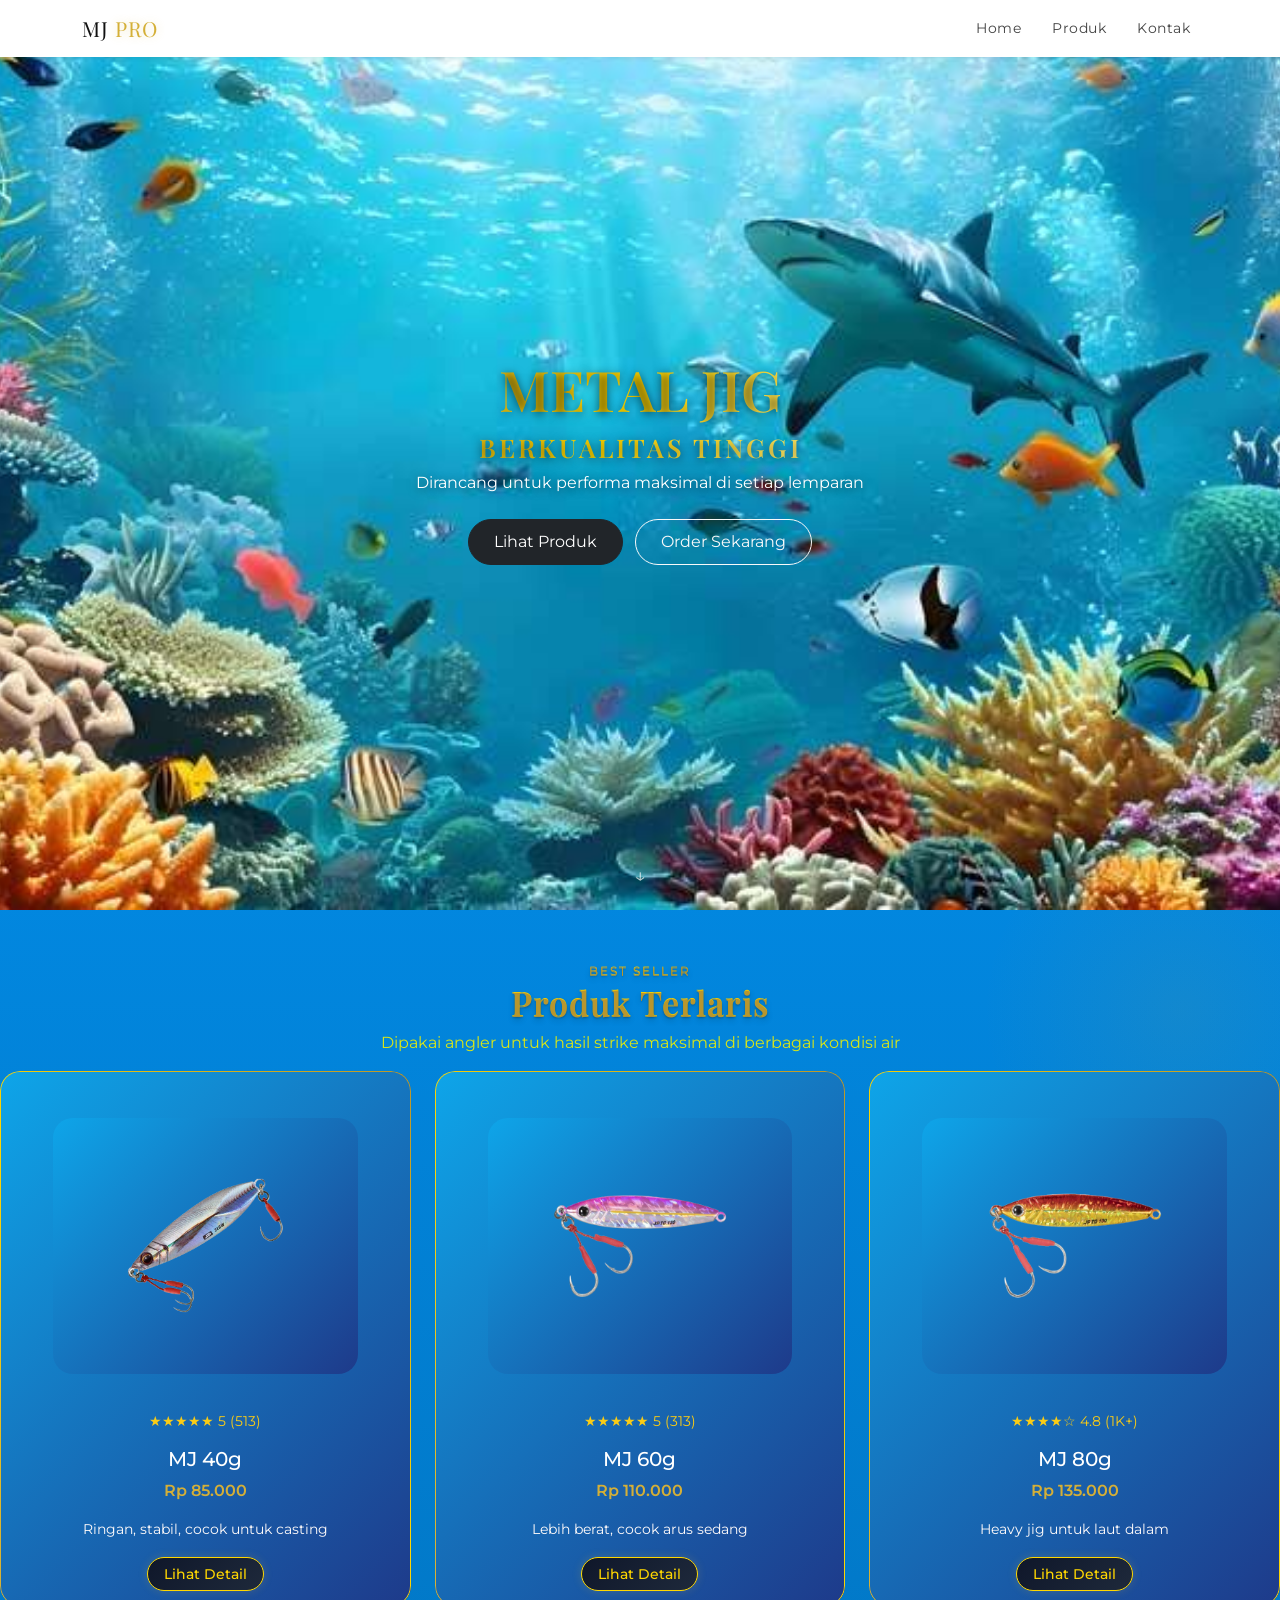
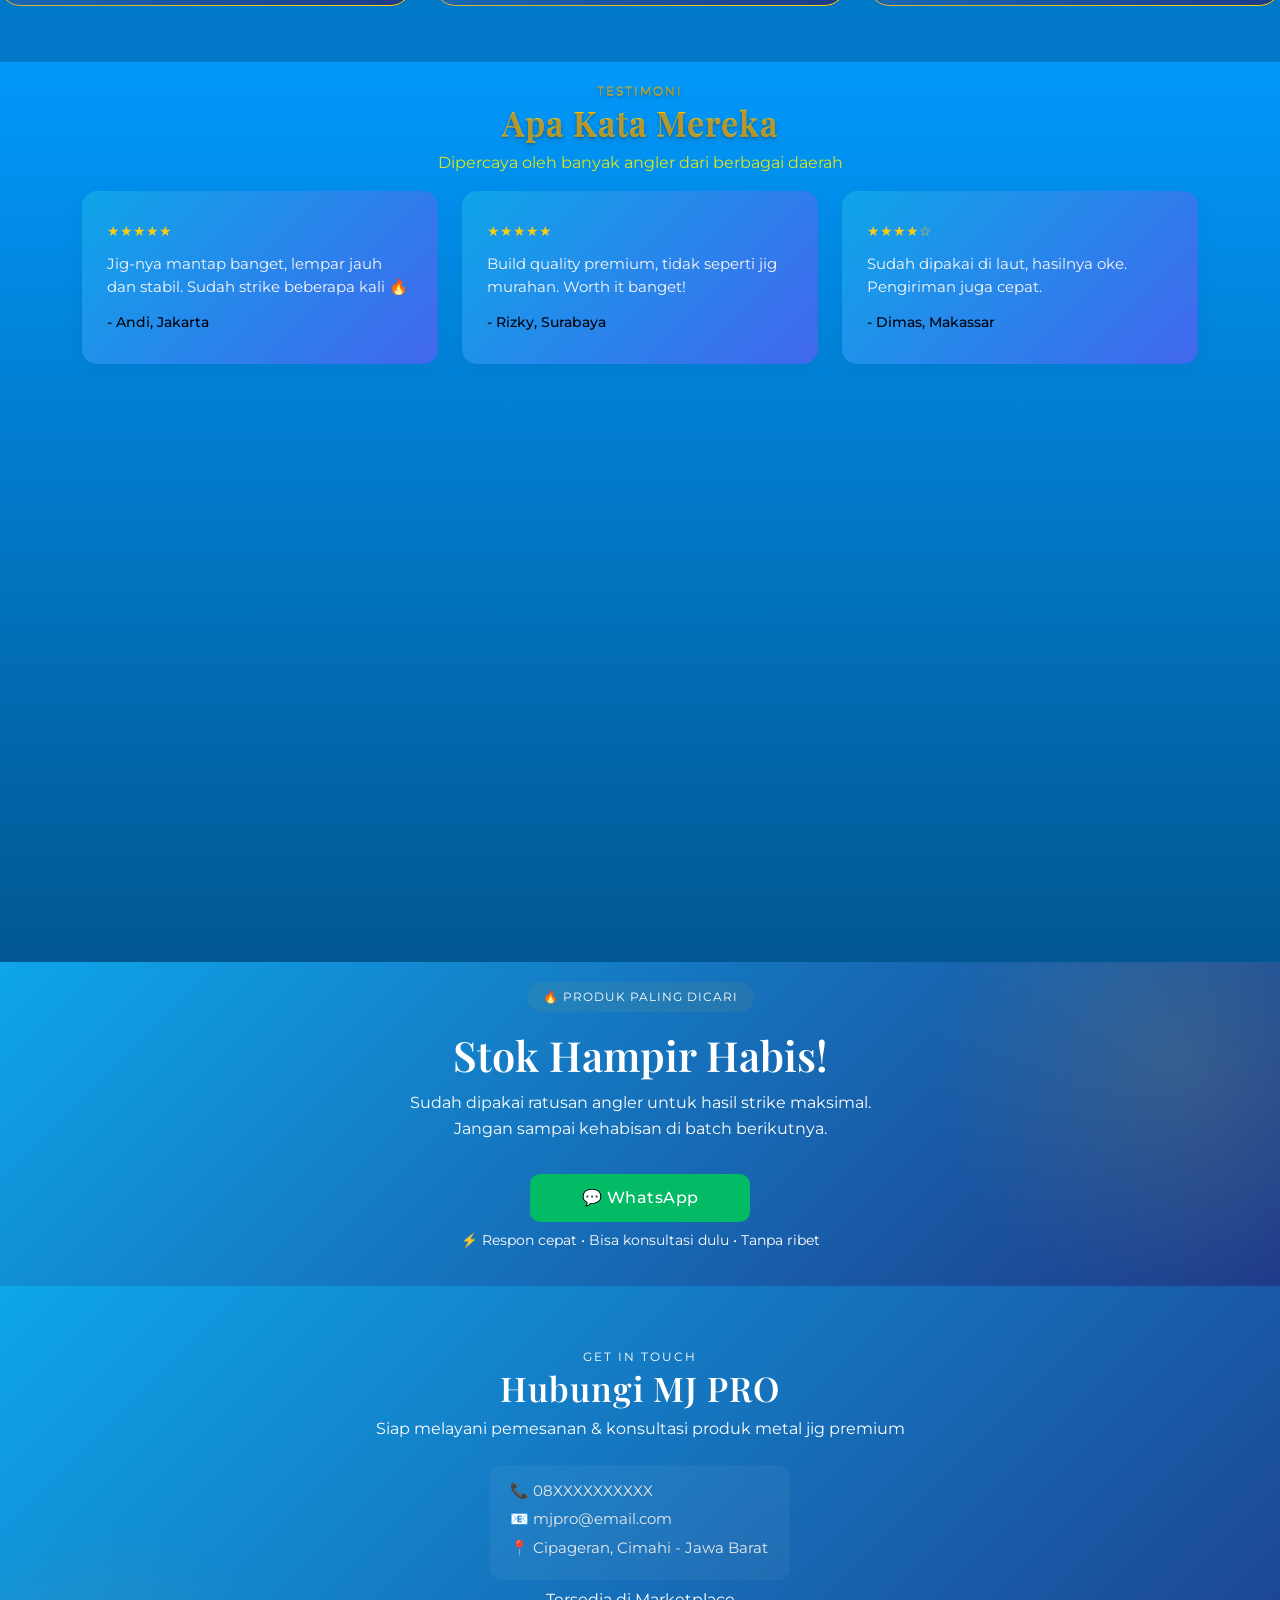
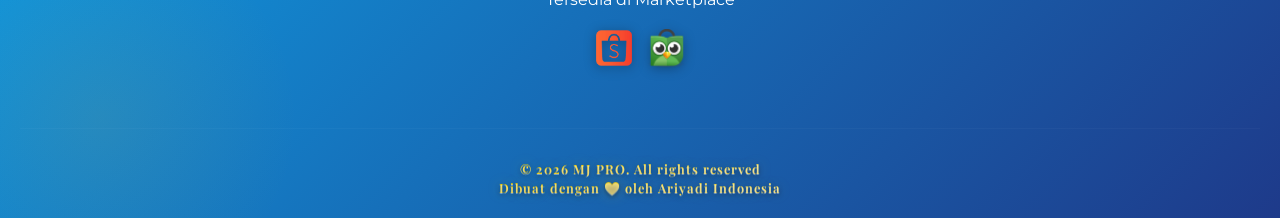
<file: index.html>
<!DOCTYPE html>
<html lang="id">
<head>
<meta charset="UTF-8">
<meta name="viewport" content="width=device-width, initial-scale=1.0">

<title>MJ Pro - Metal Jig Premium</title>

<link href="https://cdn.jsdelivr.net/npm/bootstrap@5.3.0/dist/css/bootstrap.min.css" rel="stylesheet">

<!-- FONT (dirapihin, tidak dobel) -->
<link href="https://fonts.googleapis.com/css2?family=Playfair+Display:wght@400;600&family=Montserrat:wght@300;400;500&display=swap" rel="stylesheet">

<link rel="stylesheet" href="style.css">
</head>

<body>

<!-- NAVBAR -->
<nav class="navbar navbar-expand-lg navbar-light bg-white shadow-sm fixed-top">
<div class="container">
<a class="navbar-brand brand-logo" href="#">
    MJ <span>PRO</span>
</a>

<button class="navbar-toggler" data-bs-toggle="collapse" data-bs-target="#nav">
<span class="navbar-toggler-icon"></span>
</button>

<div class="collapse navbar-collapse" id="nav">
<ul class="navbar-nav ms-auto">
<li class="nav-item"><a class="nav-link" href="#">Home</a></li>
<li class="nav-item"><a class="nav-link" href="#product">Produk</a></li>
<li class="nav-item"><a class="nav-link" href="#contact">Kontak</a></li>
</ul>
</div>
</div>
</nav>

<!-- HERO PREMIUM -->
<section class="hero-premium">

<div class="scroll-down">↓</div>

<div class="container text-center hero-content">
<h1 class="hero-title gold-shimmer">
METAL JIG<br>
<span>Berkualitas Tinggi</span>
</h1>

<p class="subtitle">
Dirancang untuk performa maksimal di setiap lemparan
</p>

<div class="mt-4">
<a href="#product" class="btn btn-dark me-2">Lihat Produk</a>
<a href="https://wa.me/628XXXXXXXXXX" class="btn btn-outline-light">
Order Sekarang
</a>
</div>
</div>
</section>

<!-- PRODUK -->
<section id="product" class="pt-5 pb-2">
<div class="section-header text-center mb-5">

    <span class="section-badge gold-emboss">BEST SELLER</span>

<h2 class="section-title gold-emboss">
    Produk Terlaris
</h2>

<p class="section-sub gold-soft">
    Dipakai angler untuk hasil strike maksimal di berbagai kondisi air
</p>

<div class="row">

<!-- MJ 40 -->
<div class="col-12 col-sm-6 col-md-4">
<div class="product-modern">

<div class="product-img">
<img src="/jig40.png">
</div>

<div class="stars">★★★★★ <span>5 (513)</span></div>

<div class="product-info">
<h5>MJ 40g</h5>
<p class="price">Rp 85.000</p>
<p class="desc">Ringan, stabil, cocok untuk casting</p>

<a href="product.html?id=40" class="btn btn-outline-dark btn-sm btn-detail">
Lihat Detail
</a>

</div>
</div>
</div>

<!-- MJ 60 -->
<div class="col-12 col-sm-6 col-md-4">
<div class="product-modern">

<div class="product-img">
<img src="/jig60.png">
</div>

<div class="stars">★★★★★ <span>5 (313)</span></div>

<div class="product-info">
<h5>MJ 60g</h5>
<p class="price">Rp 110.000</p>
<p class="desc">Lebih berat, cocok arus sedang</p>

<a href="product.html?id=60" class="btn btn-outline-dark btn-sm btn-detail">
Lihat Detail
</a>

</div>
</div>
</div>

<!-- MJ 80 -->
<div class="col-12 col-sm-6 col-md-4">
<div class="product-modern">

<div class="product-img">
<img src="/jig80.png">
</div>

<div class="stars">★★★★☆ <span>4.8 (1K+)</span></div>

<div class="product-info">
<h5>MJ 80g</h5>
<p class="price">Rp 135.000</p>
<p class="desc">Heavy jig untuk laut dalam</p>

<a href="product.html?id=80" class="btn btn-outline-dark btn-sm btn-detail">
Lihat Detail
</a>

</div>
</div>
</div>

</div>
</div>
</section>

<section class="review-section pt-3 pb-5">
<div class="container text-center">

<span class="section-badge gold-emboss">TESTIMONI</span>

<h2 class="section-title gold-emboss">
    Apa Kata Mereka
</h2>

<p class="section-sub gold-soft">
    Dipercaya oleh banyak angler dari berbagai daerah
</p>

<div class="row g-4">

<!-- REVIEW 1 -->
<div class="col-md-4">
<div class="review-card">
    <div class="stars">★★★★★</div>
    <p>
        Jig-nya mantap banget, lempar jauh dan stabil.
        Sudah strike beberapa kali 🔥
    </p>
    <h6>- Andi, Jakarta</h6>
</div>
</div>

<!-- REVIEW 2 -->
<div class="col-md-4">
<div class="review-card">
    <div class="stars">★★★★★</div>
    <p>
        Build quality premium, tidak seperti jig murahan.
        Worth it banget!
    </p>
    <h6>- Rizky, Surabaya</h6>
</div>
</div>

<!-- REVIEW 3 -->
<div class="col-md-4">
<div class="review-card">
    <div class="stars">★★★★☆</div>
    <p>
        Sudah dipakai di laut, hasilnya oke.
        Pengiriman juga cepat.
    </p>
    <h6>- Dimas, Makassar</h6>
</div>
</div>

</div>
</div>
</section>

<!-- CTA -->
<section class="cta text-center">
    <div class="container">

        <p class="cta-badge">🔥 PRODUK PALING DICARI</p>

        <h2 class="cta-title">
            Stok Hampir Habis!
        </h2>

        <p class="cta-sub">
            Sudah dipakai ratusan angler untuk hasil strike maksimal.<br>
            Jangan sampai kehabisan di batch berikutnya.
        </p>

        <div class="d-flex justify-content-center">

        <a href="https://wa.me/628987074600?text=Halo%20saya%20mau%20order%20MJ%20Pro" 
            target="_blank"
            id="btn-wa" 
            class="btn btn-wa mt-3">
            💬 WhatsApp
        </a>
        </div>

        <p class="cta-note mt-2">
            ⚡ Respon cepat • Bisa konsultasi dulu • Tanpa ribet
        </p>

    </div>
</section>

<!-- FOOTER -->
<footer class="footer">
    <div class="container">

        <!-- BACKGROUND CIRCLE -->
        <div class="footer-bg"></div>
        </div>

        <!-- CONTACT SECTION PREMIUM -->
<section id="contact" class="contact-premium py-5">
  <div class="container text-center">

    <span class="section-badge">GET IN TOUCH</span>

    <h2 class="section-title">Hubungi MJ PRO</h2>

    <p class="section-sub">
      Siap melayani pemesanan & konsultasi produk metal jig premium
    </p>

    <!-- CONTACT CARD -->
    <div class="contact-info mt-4">
  <p>📞 08XXXXXXXXXX</p>
  <p>📧 mjpro@email.com</p>
  <p>📍 Cipageran, Cimahi - Jawa Barat</p>
</div>

    <!-- MARKETPLACE -->
    <div class="marketplace-wrapper mt-2">

      <p class="market-title">Tersedia di Marketplace</p>

      <div class="marketplace-links">

        <a href="https://shopee.co.id/username-kamu" target="_blank">
          <img src="/shopee.png" class="market-icon" alt="Shopee">
        </a>

        <a href="https://www.tokopedia.com/username-kamu" target="_blank">
          <img src="/tokopedia.png" class="market-icon" alt="Tokopedia">
        </a>

      </div>

    </div>

  </div>
</section>

        <!-- GARIS -->
        <hr>

        <!-- COPYRIGHT -->
        <div class="text-center footer-copy gold-text shimmer">
        © 2026 MJ PRO. All rights reserved
        <br>
        Dibuat dengan ❤️ oleh Ariyadi Indonesia
        </div>

    </div>
</footer>

<script>
document.addEventListener("DOMContentLoaded", () => {
    const content = document.querySelector(".hero-content");
    content.style.opacity = 0;
    content.style.transform = "translateY(20px)";

    setTimeout(() => {
        content.style.transition = "all 1s ease";
        content.style.opacity = 1;
        content.style.transform = "translateY(0)";
    }, 200);
});
</script>
<script>
window.addEventListener("scroll", () => {
  document.querySelectorAll(".product-modern").forEach(el => {
    const top = el.getBoundingClientRect().top;
    if(top < window.innerHeight - 50){
      el.style.opacity = 1;
      el.style.transform = "translateY(0)";
    }
  });
});
</script>

<script>
window.addEventListener("scroll", () => {
  document.querySelectorAll(".review-card").forEach(el => {
    const top = el.getBoundingClientRect().top;
    if(top < window.innerHeight - 50){
      el.classList.add("show");
    }
  });
});
</script>

<script>
window.addEventListener("scroll", () => {
    const nav = document.querySelector(".navbar");
    nav.classList.toggle("scrolled", window.scrollY > 20);
});
</script>

<script>
document.addEventListener("DOMContentLoaded", function () {
  const navLinks = document.querySelectorAll(".nav-link");
  const navbarCollapse = document.querySelector(".navbar-collapse");

  navLinks.forEach(link => {
    link.addEventListener("click", () => {
      // hanya jalan kalau navbar sedang terbuka (mobile)
      if (navbarCollapse.classList.contains("show")) {
        new bootstrap.Collapse(navbarCollapse).hide();
      }
    });
  });
});
</script>

<script src="https://cdn.jsdelivr.net/npm/bootstrap@5.3.0/dist/js/bootstrap.bundle.min.js"></script>
</body>
</html>
</file>
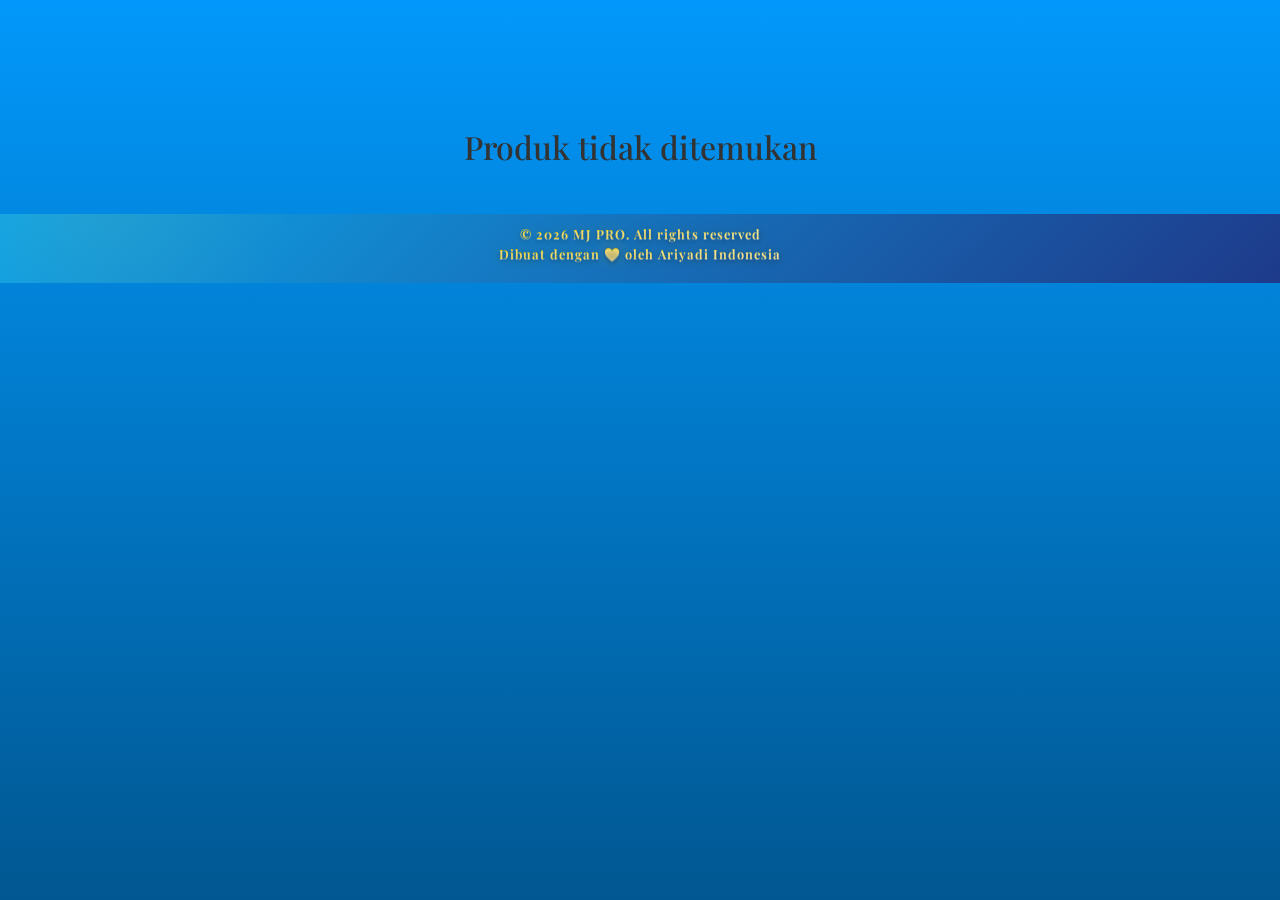
<file: product.html>
<!DOCTYPE html>
<html lang="id">
<head>
<meta charset="UTF-8">
<meta name="viewport" content="width=device-width, initial-scale=1.0">

<title>Detail Produk</title>

<link href="https://cdn.jsdelivr.net/npm/bootstrap@5.3.0/dist/css/bootstrap.min.css" rel="stylesheet">
<link href="https://fonts.googleapis.com/css2?family=Playfair+Display:wght@400;600&family=Montserrat:wght@300;400;500&display=swap" rel="stylesheet">
<link rel="stylesheet" href="style.css">
</head>

<body>

 <!-- NAVBAR -->
<nav class="navbar navbar-expand-lg navbar-light bg-white shadow-sm fixed-top">
<div class="container">

<a class="navbar-brand brand-logo" href="index.html">
    MJ <span>PRO</span>
</a>

<button class="navbar-toggler" data-bs-toggle="collapse" data-bs-target="#navbarMenu">
<span class="navbar-toggler-icon"></span>
</button>

<div class="collapse navbar-collapse" id="navbarMenu">
<ul class="navbar-nav ms-auto">
<li class="nav-item"><a class="nav-link" href="index.html">Home</a></li>
<li class="nav-item"><a class="nav-link" href="index.html#product">Produk</a></li>
<li class="nav-item"><a class="nav-link" href="index.html#contact">Kontak</a></li>
</ul>
</div>

</div>
</nav>
<!-- NAVBAR END -->

<div class="container py-5">

<div class="row">

<!-- GAMBAR -->
<div class="col-md-6">
<img id="product-img" class="img-fluid rounded shadow">
</div>

<!-- INFO -->
<div class="col-md-6">
<h2 id="product-name"></h2>
<h4 class="price" id="product-price"></h4>



<!=================== RATING, BADGE, REVIEW ================= ->

<!-- RATING -->
<div class="rating-box mt-4">
<h5>Rating Produk</h5>

<div class="d-flex align-items-center">
<div class="stars">★★★★★</div>
<span class="ms-2">4.9 / 5 (128 review)</span>
</div>

<div class="progress mt-2">
<div class="progress-bar" style="width: 95%"></div>
</div>

</div>


<!-- BADGE -->
<div class="badge-best mt-3">🔥 Best Seller</div>


<!-- REVIEW -->
<div class="review-section mt-4">

<h5>Review Pelanggan</h5>

<div class="review-item">
<strong>Andi ⭐⭐⭐⭐⭐</strong>
<p>Strike terus! kualitasnya beda dari yang lain 🔥</p>
</div>

<div class="review-item">
<strong>Budi ⭐⭐⭐⭐⭐</strong>
<p>Lempar jauh, gerakan di air hidup banget</p>
</div>

<div class="review-item">
<strong>Rudi ⭐⭐⭐⭐</strong>
<p>Worth it, cocok buat laut dalam</p>
</div>

</div>
<div class="d-flex justify-content-center">

  <a href="https://wa.me/628987074600?text=Halo%20saya%20mau%20order%20MJ%20Pro" 
     target="_blank"
     id="btn-wa" 
     class="btn btn-wa mt-3">
    💬 WhatsApp
  </a>
</div>

</div>

</div>

</div>

<script>
const params = new URLSearchParams(window.location.search);
const id = params.get("id");

// DATABASE PRODUK (SEMUA DI SINI)
const products = {
  40: {
    name: "MJ 40G",
    price: 85000,
    img: "/jig40.png",
    desc: "Metal Jig ringan untuk casting jarak jauh dan air dangkal.",
    features: [
      "Ringan & stabil",
      "Gerakan natural",
      "Cocok pemula & pro"
    ],
    rating: "4.8 / 5 (513 review)",
    badge: "🔥 Best Seller"
  },

  60: {
    name: "MJ 60G",
    price: 110000,
    img: "/jig60.png",
    desc: "Sink lebih cepat, cocok untuk arus sedang & mid-depth.",
    features: [
      "Sink rate cepat",
      "Stabil di arus",
      "Cocok jigging menengah"
    ],
    rating: "4.9 / 5 (313 review)",
    badge: "⚡ Fast Strike"
  },

  80: {
    name: "MJ 80G",
    price: 135000,
    img: "/jig80.png",
    desc: "Heavy jig untuk laut dalam & arus kuat.",
    features: [
      "Untuk deep sea",
      "Tahan arus kuat",
      "Strike power tinggi"
    ],
    rating: "5.0 / 5 (1K review)",
    badge: "💎 Premium"
  }
};

// AMBIL PRODUK
const product = products[id];

// VALIDASI
if (!product) {
  document.body.innerHTML = "<h2 class='text-center mt-5'>Produk tidak ditemukan</h2>";
}

// TAMPILKAN DATA
document.getElementById("product-name").innerText = product.name;
document.getElementById("product-price").innerText = "Rp " + product.price.toLocaleString();
document.getElementById("product-img").src = product.img;

// DESKRIPSI
document.querySelector(".mt-3").innerText = product.desc;

// FITUR
const ul = document.getElementById("product-features");
ul.innerHTML = "";
product.features.forEach(f => {
  ul.innerHTML += `<li>✔ ${f}</li>`;
});

// RATING
document.querySelector(".rating-box span").innerText = product.rating;

// BADGE
document.querySelector(".badge-best").innerText = product.badge;

// WA LINK
const text = `Halo, saya ingin order ${product.name} (Rp ${product.price})`;
document.getElementById("btn-wa").href =
"https://wa.me/628XXXXXXXXXX?text=" + encodeURIComponent(text);
</script>

<!====== Navbar =========================== >
<script>
document.querySelectorAll(".nav-link").forEach(link => {
  link.addEventListener("click", () => {
    const nav = document.querySelector(".navbar-collapse");
    if (nav.classList.contains("show")) {
      new bootstrap.Collapse(nav).hide();
    }
  });
});
</script>

<footer class="footer mt-5">
<div class="container">
    <div class="text-center footer-copy gold-text shimmer">
        © 2026 MJ PRO. All rights reserved
        <br>
        Dibuat dengan ❤️ oleh Ariyadi Indonesia
        </div>
        </div>
        </footer>

<script src="https://cdn.jsdelivr.net/npm/bootstrap@5.3.0/dist/js/bootstrap.bundle.min.js"></script>
</body>
</html>
</file>
<file: style.css>
/* ================= ROOT SYSTEM ================= */
:root {
    --gold: #d4af37;
    --dark: #111;
    --text: #333;
}

/* ================= BASE ================= */
body {
    font-family: 'Montserrat', sans-serif;
    padding-top: 80px;
    margin: 0;
    color: var(--text);
    overflow-x: hidden;
    background: linear-gradient(180deg, #0298fb, #015791);
    min-height: 100vh;
}

h1, h2, h3 {
    font-family: 'Playfair Display', serif;
}

/* ================= GLOBAL FIX ================= */
* {
    box-sizing: border-box;
}

img {
    max-width: 100%;
    display: block;
    height: auto;
}

section {
    padding: 80px 0;
}

/* ================= HERO ================= */
.hero-premium {
  position: relative;
  min-height: 100vh;
  display: flex;
  align-items: center;
  justify-content: center;
  margin-top: -70px;
  background: url("/hero.jpg") center/cover no-repeat;
}

.hero-premium .overlay {
    position: absolute;
    width: 100%;
    height: 100%;
    background: none;
}

.hero-content {
    position: relative;
    color: #fff;
    max-width: 700px;
    text-align: center;
}

.hero-title {
    font-size: 3rem;
    font-weight: 600;
}

.hero-title span {
    display: block;
    margin-top: 10px;
    font-size: 1.6rem;
    letter-spacing: 3px;
    text-transform: uppercase;
    color: var(--gold);
}

.subtitle {
    color: #ddd;
}

.hero-title,
.subtitle {
  color: white;
  text-shadow: 0 2px 10px rgba(0,0,0,0.6);
}

/* ================= GOLD EFFECT ================= */
.gold-shimmer {
    background: linear-gradient(
        120deg,
        #b8962e,
        #ffd700,
        #fff5b7,
        #ffd700,
        #b8962e
    );
    background-size: 200% auto;
    -webkit-background-clip: text;
    -webkit-text-fill-color: transparent;
    animation: shine 3s linear infinite;
}

@keyframes shine {
    0% { background-position: 200% center; }
    100% { background-position: -200% center; }
}

/* ================= PRODUCT ================= */
/* BORDER ELEGAN */
.product-modern {
    position: relative;
    border-radius: 20px;
    padding: 15px;
    background: linear-gradient(135deg, #0ea5e9, #1e3a8a);
    color: #fff;
    z-index: 1;
}

/* BORDER GRADIENT */
.product-modern::before {
    content: "";
    position: absolute;
    inset: 0;
    border-radius: 20px;
    padding: 1px;

    background: linear-gradient(45deg, #d4af37, #ffd700, #b8962e);

    -webkit-mask: 
        linear-gradient(#fff 0 0) content-box, 
        linear-gradient(#fff 0 0);
    -webkit-mask-composite: xor;
    mask-composite: exclude;

    z-index: -1;
}

#product-features {
  list-style: none;
  padding: 0;
}

#product-features li {
  margin-bottom: 5px;
}

/* ================= PRODUCT IMAGE CENTER ================= */
.product-img {
    position: relative;
    display: flex;
    justify-content: center;
    align-items: center;
    padding: 30px 0;
}

/* BACKGROUND BIRU HALUS */
.product-img::before {
    content: "";
    position: absolute;
    width: 80%;
    height: 80%;
    background: linear-gradient(135deg, #0ea5e9, #1e3a8a);
    color: #fff;
    border-radius: 20px;
    z-index: 0;
}

/* GAMBAR DI ATAS BACKGROUND */
.product-img img {
    position: relative;
    z-index: 1;
    width: 70%;
    max-width: 180px;
    height: auto;
    object-fit: contain;
    transition: 0.4s;
}

/* TEXT JUDUL SECTION */
.gold-emboss {
  background: linear-gradient(135deg, #d4af37, #ffd700, #b8962e);
  -webkit-background-clip: text;
  -webkit-text-fill-color: transparent;
  animation: goldShimmer 3s linear infinite;

  text-shadow:
    0 1px 0 #b8962e,
    0 2px 2px rgba(0,0,0,0.25),
    0 4px 6px rgba(0,0,0,0.2);
}
.gold-soft {
  color: #f0f004;
  opacity: 0.9;
}

.section-title {
  font-size: 34px;
  font-weight: 600;
  letter-spacing: 1px;
}

.section-badge {
  font-size: 12px;
  letter-spacing: 2px;
}

@keyframes goldShimmer {
  0% { background-position: 0% center; }
  100% { background-position: 200% center; }
}

/* HOVER EFFECT */
.product-modern:hover .product-img img {
    transform: scale(1.05);
}

.product-info {
    margin-top: 15px;
}

.product-info h5 {
    font-weight: 500;
}

.price {
    color: var(--gold);
    font-weight: 600;
}

.desc {
    font-size: 0.9rem;
    color: #fffbfb;
}

.product-modern .btn {
    border-radius: 20px;
    font-size: 0.85rem;
}

@media (max-width: 768px) {
  .product-modern {
    margin-bottom: 25px;
  }
  #product .row {
    margin-left: 0;
    margin-right: 0;
  }

  #product .col-12 {
    padding-left: 20px;
    padding-right: 20px;
  }
}

/* ================= BUTTON ================= */
.btn-dark,
.btn-outline-light {
    border-radius: 30px;
    padding: 10px 25px;
}

/* ================= DETAIL BUTTON PULSE ================= */
.btn-detail {
  position: relative;
  overflow: hidden;
  animation: pulseDetail 1s infinite;
  border-radius: 25px;
  padding: 6px 16px;
  font-size: 0.85rem;
  font-weight: 500;
  box-shadow: 0 0 10px rgba(212, 175, 55, 0.2);

  background: linear-gradient(135deg, #0f172a, #1e293b);
  color: #ffd700;
  border: 1px solid #ffd700;

  transition: all 0.3s ease;
}

.btn-detail:hover {
  background: linear-gradient(135deg, #d4af37, #ffd700);
  color: #000;
  transform: translateY(-2px);

  box-shadow: 0 5px 15px rgba(212, 175, 55, 0.4);
}

@keyframes pulseDetail {
  0% {
    box-shadow: 0 0 0 0 rgba(255, 215, 0, 0.5);
  }
  70% {
    box-shadow: 0 0 0 10px rgba(255, 215, 0, 0);
  }
  100% {
    box-shadow: 0 0 0 0 rgba(255, 215, 0, 0);
  }
}

/* ================= CTA PREMIUM FINAL ================= */
.cta {
    position: relative;
    background: linear-gradient(135deg, #0ea5e9, #1e3a8a);
    color: #fff;
    padding: 20px 5px;
    overflow: hidden;
}

/* GLOW HALUS */
.cta::before {
    content: "";
    position: absolute;
    width: 500px;
    height: 500px;
    background: radial-gradient(circle, rgba(212,175,55,0.15), transparent 70%);
    top: -150px;
    right: -150px;
}

/* BADGE */
.cta-badge {
    display: inline-block;
    background: rgba(212,175,55,0.08);
    color: #d4af37;
    padding: 6px 16px;
    border-radius: 20px;
    font-size: 0.75rem;
    letter-spacing: 1px;
    margin-bottom: 18px;
}

/* TITLE */
.cta-title {
    font-family: 'Playfair Display', serif;
    font-size: 2.6rem;
    font-weight: 600;
    margin-bottom: 10px;
}

/* SUBTEXT */
.cta-sub {
    color: #cbd5e1;
    font-size: 1rem;
    line-height: 1.6;
}

/* BUTTON */
.cta-btn {
    background: #25D366;
    color: #fff;
    border-radius: 40px;
    padding: 14px 36px;
    font-size: 1rem;
    font-weight: 500;
    transition: 0.3s;
    box-shadow: 0 8px 25px rgba(37,211,102,0.25);
}

/* HOVER */
.cta-btn:hover {
    background: #1ebe5d;
    transform: translateY(-2px);
}

/* NOTE */
.cta-note {
    font-size: 0.85rem;
    color: #94a3b8;
}

.cta-btn {
    animation: softPulse 2s infinite;
}

.cta-title,
.cta-sub,
.cta-badge,
.cta-note {
  color: #fff;
}

@keyframes softPulse {
    0% { box-shadow: 0 0 0 rgba(37,211,102,0.3); }
    50% { box-shadow: 0 0 20px rgba(37,211,102,0.4); }
    100% { box-shadow: 0 0 0 rgba(37,211,102,0.3); }
}

.cta {
    animation: fadeIn 1s ease;
}

@keyframes fadeIn {
    from { opacity: 0; transform: translateY(20px);}
    to { opacity: 1; transform: translateY(0);}
}

/* ================= RATING STARS ================= */
.stars {
    color: #facc15;
    font-size: 0.9rem;
    margin: 5px 0;
}

/* JUMLAH REVIEW */
.rating-count {
    color: #999;
    font-size: 0.8rem;
    margin-left: 5px;
}

/* ================= REVIEW SECTION ================= */
.review-section {
    background: #027cf6;
}

/* CARD */
.review-card {
    background: linear-gradient(135deg, #0ea5e9, #4267ed);
    color: #fff;
    padding: 25px;
    border-radius: 15px;
    text-align: left;
    box-shadow: 0 5px 20px rgba(0,0,0,0.05);
    transition: 0.3s;
}

/* HOVER */
.review-card:hover {
    transform: translateY(-5px);
}

/* STARS */
.review-card .stars {
    color: #facc15;
    margin-bottom: 10px;
}

/* TEXT */
.review-card p {
    font-size: 0.95rem;
    color: #faf6f6;
}

/* NAME */
.review-card h6 {
    margin-top: 10px;
    font-size: 0.85rem;
    color: #010109;
}

.review-card {
    opacity: 0;
    transform: translateY(30px);
}

.review-card.show {
    opacity: 1;
    transform: translateY(0);
    transition: 0.6s;
}

.section-header {
    opacity: 0;
    transform: translateY(20px);
    animation: fadeUp 1s ease forwards;
}

/* === JARAK ANTAR REVIEW === */
.review-card {
    margin-bottom: 20px;
}
.review-section {
    padding-top: 60px;
    padding-bottom: 60px;
}

@keyframes fadeUp {
    to {
        opacity: 1;
        transform: translateY(0);
    }
}

/* GLOW HALUS DI BACKGROUND */
#product::before {
    content: "";
    position: absolute;
    width: 400px;
    height: 400px;
    background: radial-gradient(circle, rgba(212,175,55,0.08), transparent 70%);
    top: -100px;
    right: -100px;
    z-index: 0;
}

#product {
    position: relative;
    overflow: hidden;
}

/* BACKGROUND HALUS REVIEW */
.review-section {
    background: linear-gradient(180deg, #0298fb, #015791);
    min-height: 100vh;
}

/* ================= SCROLL DOWN ================= */
.scroll-down {
    position: absolute;
    bottom: 20px;
    left: 50%;
    transform: translateX(-50%);
    color: #fff;
    font-size: 20px;
    opacity: 0.7;
    animation: bounce 1.5s infinite;

    /* FIX */
    max-width: 100%;
    overflow: hidden;
}

@keyframes bounce {
    0%, 100% { transform: translate(-50%, 0); }
    50% { transform: translate(-50%, 10px); }
}

/* ================= RESPONSIVE ================= */
@media (max-width: 576px) {

    .hero-premium {
        height: auto;
        padding: 120px 20px 80px;
    }

    .hero-title {
        font-size: 1.8rem;
    }

    .hero-title span {
        font-size: 1rem;
    }

    .hero-content .btn {
        width: 100%;
        margin-bottom: 10px;
    }

    .product-img img {
        height: 180px;
    }
}

@media (min-width: 1200px) {
    .hero-title {
        font-size: 3.5rem;
    }

    .product-img img {
        height: 260px;
    }
}

/* ================= FIX OVERFLOW ================= */
html, body {
    overflow-x: hidden;
}

/* STOP OVERFLOW TOTAL */
html, body {
    overflow-x: hidden;
}

/* AMANKAN SEMUA */
* {
    box-sizing: border-box;
}

/* GAMBAR SAFE */
img {
    max-width: 100%;
    height: auto;
    display: block;
}

/* TAMBAHAN CSS LAINNYA */
section {
    padding: 80px 0;
}

/* ================= FOOTER PRO ================= */
.footer {
    background: linear-gradient(135deg, #0ea5e9, #1e3a8a);
    color: #fff;
    padding: 60px 20px 20px;
    margin-top: 0;
    padding-top: 10px;
    position: relative;
    overflow: hidden;
}

/* LOGO */
.footer-logo {
    font-family: 'Playfair Display', serif;
    color: #fff;
    font-size: 1.5rem;
    margin-bottom: 10px;
}

/* DESKRIPSI */
.footer-desc {
    font-size: 0.9rem;
    color: #94a3b8;
}

/* TITLE */
.footer-title {
    color: #fff;
    font-size: 0.9rem;
    margin-bottom: 10px;
}

/* LINK */
.footer-link {
    list-style: none;
    padding: 0;
}

.footer-link li {
    margin-bottom: 6px;
}

.footer-link a {
    text-decoration: none;
    color: #94a3b8;
    font-size: 0.9rem;
    transition: 0.3s;
}

.footer-link a:hover {
    color: #d4af37;
}

/* KONTAK */
.footer-contact {
    font-size: 0.9rem;
    color: #94a3b8;
}

/* GARIS */
.footer hr {
    border-color: rgba(255,255,255,0.1);
    margin: 30px 0;
}

/* COPYRIGHT */
.footer-copy {
    font-size: 0.8rem;
    color: #64748b;
}
.footer::before {
    content: "";
    position: absolute;
    width: 400px;
    height: 400px;
    background: radial-gradient(circle, rgba(212,175,55,0.1), transparent 70%);
    bottom: -100px;
    left: -100px;
}
.footer {
    position: relative;
    overflow: hidden;
}

/* ================= NAVBAR PREMIUM ================= */
.navbar {
    background: rgba(255, 255, 255, 0.7);
    backdrop-filter: blur(10px);
    -webkit-backdrop-filter: blur(10px);
    transition: 0.3s;
}

/* SHADOW HALUS */
.navbar.scrolled {
    box-shadow: 0 5px 20px rgba(0,0,0,0.08);
}

/* LOGO */
.brand-logo {
    font-family: 'Playfair Display', serif;
    font-size: 1.3rem;
    letter-spacing: 1px;
    color: #111 !important;
}

/* GOLD PART */
.brand-logo span {
    color: #d4af37;
    text-shadow: 0 0 10px rgba(212,175,55,0.3);
}

/* MENU */
.navbar-nav .nav-link {
    font-size: 0.9rem;
    color: #444 !important;
    margin-left: 15px;
    position: relative;
    transition: 0.3s;
    letter-spacing: 0.5px;
}

/* HOVER UNDERLINE */
.navbar-nav .nav-link::after {
    content: "";
    position: absolute;
    width: 0%;
    height: 2px;
    background: #d4af37;
    left: 0;
    bottom: -3px;
    transition: 0.3s;
}

.navbar-nav .nav-link:hover::after {
    width: 100%;
}

.navbar-nav .nav-link.active {
  border-bottom: 2px solid #000;
}

/* ACTIVE / HOVER */
.navbar-nav .nav-link:hover {
    color: #000 !important;
}

html {
  scroll-behavior: smooth;
}

/* ================= MARKETPLACE LINKS ================= */

.marketplace-links {
  display: flex;
  gap: 12px;
  justify-content: center;
  align-items: center;
}

.market-icon {
  width: 40px;
  height: 40px;
  object-fit: contain;
  transition: transform 0.3s ease;
  filter: drop-shadow(0 2px 6px rgba(0,0,0,0.3));
}

.market-icon:hover {
  transform: scale(1.1);
}

/* NAVBAR*/
.navbar.scrolled {
  backdrop-filter: blur(10px);
  background: rgba(255,255,255,0.8) !important;
}

@media (max-width: 768px) {
  .container.py-5 {
    padding-top: 0 !important;
  }

  #product-img {
    margin-bottom: 20px;
    margin-top: -10px;
    width: 100%;
    border-radius: 18px;
    background: linear-gradient(145deg, #f5f5f5, #ffffff);
    padding: 10px;

    box-shadow:
        0 10px 30px rgba(0,0,0,0.15),
        0 0 25px rgba(255, 215, 120, 0.15); /* glow gold halus */

    transition: all 0.4s ease;
  }

  #product-img:hover {
  transform: scale(1.03);
  box-shadow:
    0 20px 40px rgba(0,0,0,0.2),
    0 0 35px rgba(255, 215, 120, 0.25); /* glow lebih terasa */
}
}

.marketplace-wrapper {
  margin-top: 20px;
  margin-bottom: 10px;
}

#contact {
  padding-bottom: 20px !important;
}

.contact-info {
  max-width: 300px;
  margin: 0 auto;      /* bikin posisi di tengah */
  text-align: left;    /* tapi teks rata kiri */
  background: rgba(255,255,255,0.05);
  padding: 15px 20px;
  border-radius: 12px;
  backdrop-filter: blur(10px);
}

.contact-info p {
  margin-bottom: 6px;
  font-size: 15px;
  color: #eaeaea;
}


/* ================= GOLD TEXT FOOTER ================= */
.gold-text {
  font-weight: 600;
  letter-spacing: 1px;
  font-family: 'Playfair Display', serif;

  background: linear-gradient(
    120deg,
    #FFD700 20%,
    #FFF3B0 40%,
    #FFD700 60%
  );

  background-size: 200% auto;

  -webkit-background-clip: text;
  -webkit-text-fill-color: transparent;

  text-shadow:
    0 1px 0 rgba(255,255,255,0.4),
    0 2px 5px rgba(0,0,0,0.4),
    0 0 15px rgba(255, 215, 0, 0.25);
}

/* ANIMASI SHIMMER */
.shimmer {
  animation: shimmerMove 3s linear infinite;
}

@keyframes shimmerMove {
  0% {
    background-position: -200% center;
  }
  100% {
    background-position: 200% center;
  }
}

/* ============WHATSAPP BUTTON FIX================ */
/* WARNA DASAR */
.btn-wa {
  background: #03bb65; /* hijau tua */
  color: #fff;
  border: none;
  padding: 12px 20px;
  border-radius: 10px;
  font-weight: 500;
  letter-spacing: 0.5px;
  position: relative;
  z-index: 10;

  transition: all 0.3s ease;
}

/* HOVER */
.btn-wa:hover {
  background: #15a863;
  transform: translateY(-2px);
}

/* EFEK KEDIP (PULSE) */
.btn-wa {
  animation: pulseWA 1s infinite;
}

.btn-wa {
  animation: pulseWA 1s infinite;
  display: inline-block;
  min-width: 220px;
}



@keyframes pulseWA {
  0% {
    box-shadow: 0 0 0 0 rgba(15, 81, 50, 0.7);
  }
  70% {
    box-shadow: 0 0 0 15px rgba(15, 81, 50, 0);
  }
  100% {
    box-shadow: 0 0 0 0 rgba(15, 81, 50, 0);
  }
}
</file>
